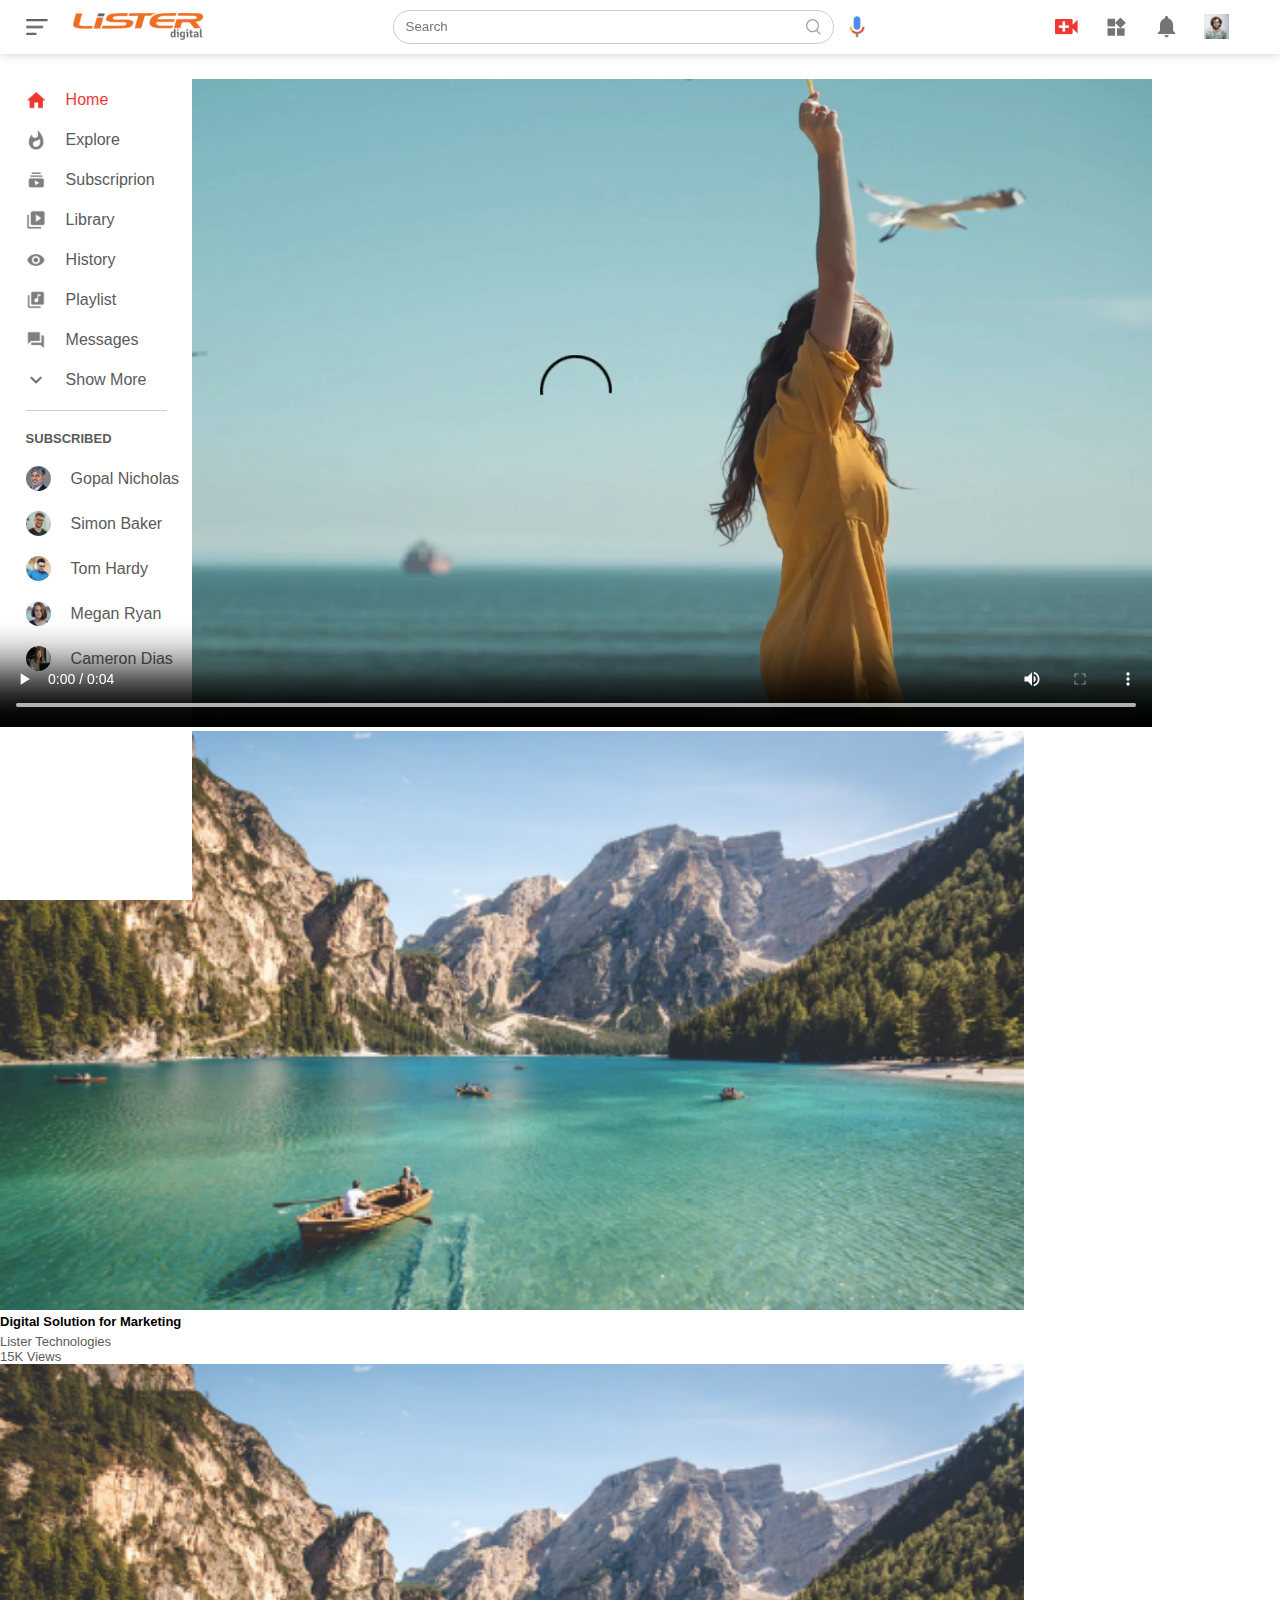
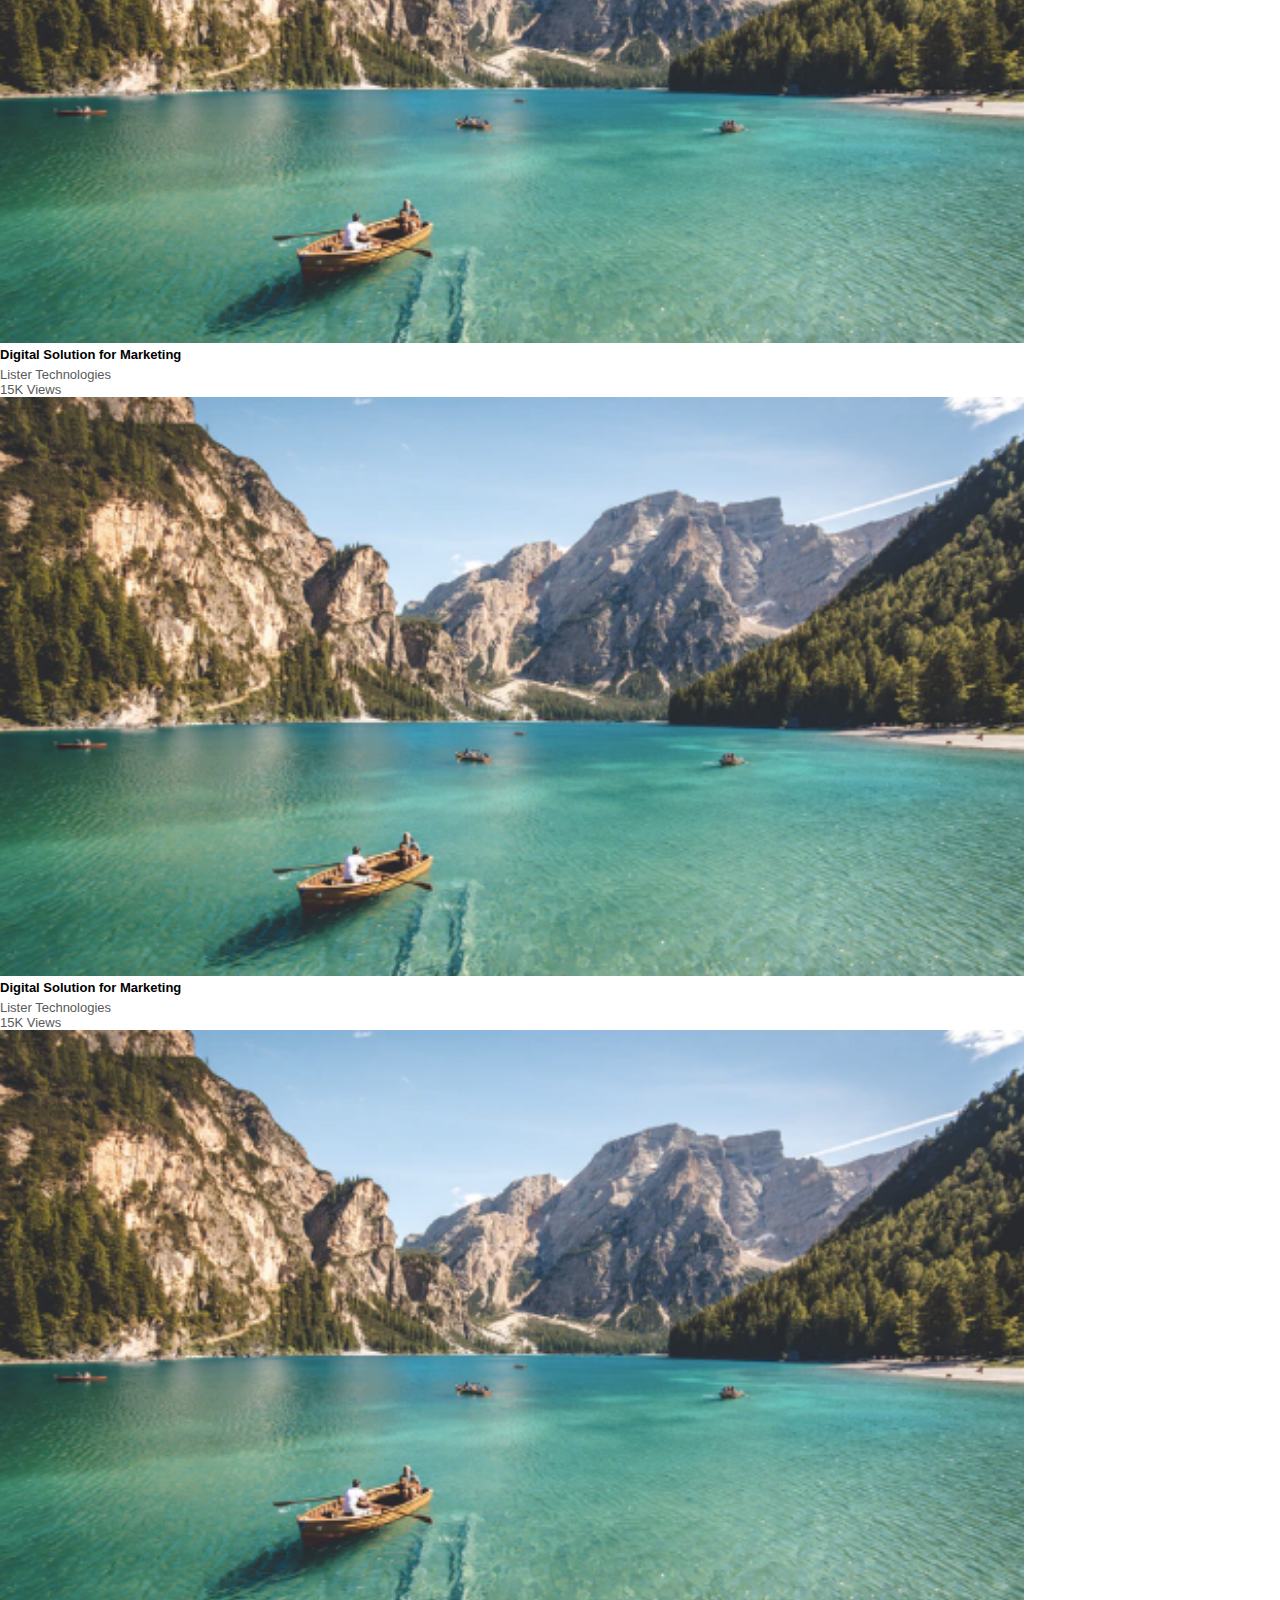
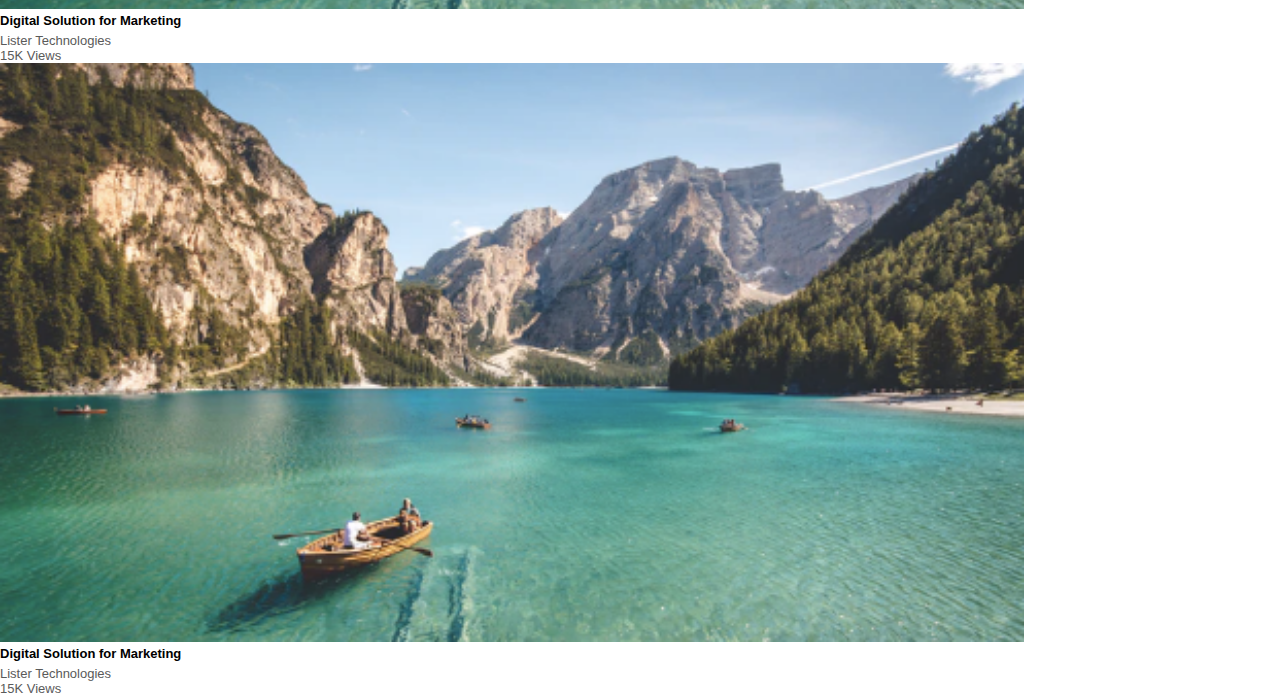
<file: youtube/play-video.html>
<!DOCTYPE html>
<html lang="en">

<head>
    <meta charset="UTF-8">
    <meta http-equiv="X-UA-Compatible" content="IE=edge">
    <meta name="viewport" content="width=device-width, initial-scale=1.0">
    <title>Play Video</title>
    <link rel="stylesheet" href="style.css">
    <link href="https://cdn.jsdelivr.net/npm/bootstrap@5.1.1/dist/css/bootstrap.min.css" rel="stylesheet"
        integrity="sha384-F3w7mX95PdgyTmZZMECAngseQB83DfGTowi0iMjiWaeVhAn4FJkqJByhZMI3AhiU" crossorigin="anonymous">
</head>

<body>
    <header>
        <nav class="flex-div">
            <div class="nav-left flex-div">
                <img src="images/images/menu.png" class="menu-icon">
                <img src="images/images/logo.png" class="logo">

            </div>
            <div class="nav-middle flex-div">
                <div class="search-box flex-div">
                    <input type="text" placeholder="Search">
                    <img src="images/images/search.png">
                </div>
                <img src="images/images/voice-search.png" class="mic-icon">
            </div>
            <div class="nav-right flex-div">
                <img src="images/images/upload.png">
                <img src="images/images/more.png">
                <img src="images/images/notification.png">
                <img src="images/images/Jack.png" class="user-icon">
            </div>
        </nav>
    </header>
    <!-- Splitting screen into 3 columns 1. Sidebar 2. Main Videolist/VideoPage 3. Suggested Video List -->
    <main>
        <div class="container-fluid">
            <div class="row">
                <div class="col-md-3">
                    <!-- side bar -->
                    <div class="sidebar">
                        <div class="shortcut-links">
                            <a href="./index.html"> <img src="images/images/home.png">
                                <p>Home</p>
                            </a>
                            <a href=""> <img src="images/images/explore.png">
                                <p>Explore</p>
                            </a>
                            <a href=""> <img src="images/images/subscriprion.png">
                                <p>Subscriprion</p>
                            </a>
                            <a href=""> <img src="images/images/library.png">
                                <p>Library</p>
                            </a>
                            <a href=""> <img src="images/images/history.png">
                                <p>History</p>
                            </a>
                            <a href=""> <img src="images/images/playlist.png">
                                <p>Playlist</p>
                            </a>
                            <a href=""> <img src="images/images/messages.png">
                                <p>Messages</p>
                            </a>
                            <a href=""> <img src="images/images/show-more.png">
                                <p>Show More</p>
                            </a>
                            <hr>
                        </div>
                        <div class="subscribed-list">
                            <h3>SUBSCRIBED</h3>
                            <a href=""><img src="images/images/gopal_0.jpg">
                                <p>Gopal Nicholas</p>
                            </a>
                            <a href=""><img src="images/images/simon.png">
                                <p>Simon Baker</p>
                            </a>
                            <a href=""><img src="images/images/tom.png">
                                <p>Tom Hardy</p>
                            </a>
                            <a href=""><img src="images/images/megan.png">
                                <p>Megan Ryan</p>
                            </a>
                            <a href=""><img src="images/images/cameron.png">
                                <p>Cameron Dias</p>
                            </a>

                        </div>
                    </div>
                </div>
                <div class="col-md-7">
                    <video controls controlsList="nodownload nofullscreen noremoteplayback">
                        <source src="./images/images/video.mp4" type="video/mp4">
                    </video>
                </div>
                <!-- Right Suggested Videos List  -->
                <div class="col-md-2">
                    <div class="side-video-list">
                        <a href="" class="small-thumbnail"><img src="images/images/thumbnail1.png" width="80%"></a>
                        <div class="vid-info">
                            <a href="">Digital Solution for Marketing </a>
                            <p>Lister Technologies</p>
                            <p>15K Views</p>
                        </div>
                        <a href="" class="small-thumbnail"><img src="images/images/thumbnail1.png" width="80%"></a>
                        <div class="vid-info">
                            <a href="">Digital Solution for Marketing </a>
                            <p>Lister Technologies</p>
                            <p>15K Views</p>
                        </div>
                        <a href="" class="small-thumbnail"><img src="images/images/thumbnail1.png" width="80%"></a>
                        <div class="vid-info">
                            <a href="">Digital Solution for Marketing </a>
                            <p>Lister Technologies</p>
                            <p>15K Views</p>
                        </div>
                        <a href="" class="small-thumbnail"><img src="images/images/thumbnail1.png" width="80%"></a>
                        <div class="vid-info">
                            <a href="">Digital Solution for Marketing </a>
                            <p>Lister Technologies</p>
                            <p>15K Views</p>
                        </div>
                        <a href="" class="small-thumbnail"><img src="images/images/thumbnail1.png" width="80%"></a>
                        <div class="vid-info">
                            <a href="">Digital Solution for Marketing </a>
                            <p>Lister Technologies</p>
                            <p>15K Views</p>
                        </div>
                    </div>
                </div>
            </div>
        </div>
    </main>
    <!-- Scripts -->
    <script src="script.js"></script>
    <script src="https://cdn.jsdelivr.net/npm/bootstrap@5.1.1/dist/js/bootstrap.bundle.min.js"
        integrity="sha384-/bQdsTh/da6pkI1MST/rWKFNjaCP5gBSY4sEBT38Q/9RBh9AH40zEOg7Hlq2THRZ"
        crossorigin="anonymous"></script>
</body>

</html>
</file>
<file: youtube/style.css>
* {
    margin: 0;
    padding: 0;
    font-family: 'poppins', sans-serif;
    box-sizing: border-box
}

a {
    text-decoration: none;
    color: #5a5a5a;
}

img {
    cursor: pointer;
}

.flex-div {
    display: flex;
    align-items: center;
}

nav {
    padding: 10px 2%;
    justify-content: space-between;
    box-shadow: 0 0 10px rgba(0, 0, 0, 0.2);
    background-color: #fff;
    position: sticky;
    top: 0;
    z-index: 10;
}

.nav-right img {
    width: 25px;
    margin-right: 25px;
}

.nav-right user-icon {
    width: 35px;
    border-radius: 50%;
    margin-right: 0;
}

.nav-left .menu-icon {
    width: 22px;
    margin-right: 25px;
}

.nav-left .logo {
    width: 130px;
}

.nav-middle .mic-icon {
    width: 16px;
}

.nav-middle .search-box {
    border: 1px solid #ccc;
    margin-right: 15px;
    padding: 8px 12px;
    border-radius: 25px;
}

.nav-middle .search-box input {
    width: 400px;
    border: 0;
    outline: 0;
    background: transparent;
}

.nav-middle .search-box img {
    width: 15px;
}

/*----SideBar----*/

.sidebar {
    background: #fff;
    width: 15%;
    height: 100vh;
    position: fixed;
    top: 0;
    padding-left: 2%;
    padding-top: 90px;
}

.shortcut-links a img {
    width: 20px;
    margin-right: 20px;
}

.shortcut-links a {
    display: flex;
    align-items: center;
    margin-bottom: 20px;
    width: fit-content;
    flex-wrap: wrap;
}

.shortcut-links a:first-child {
    color: #ed3833;
}

.sidebar hr {
    border: 0;
    height: 1px;
    background: #ccc;
    width: 85%;
}

.subscribed-list h3 {
    font-size: 13px;
    margin: 20px 0;
    color: #5a5a5a;
}

.subscribed-list a {
    display: flex;
    align-items: center;
    margin-bottom: 20px;
    width: fit-content;
    flex-wrap: wrap;
}

.subscribed-list a img {
    width: 25px;
    border-radius: 50%;
    margin-right: 20px;
}

.small-sidebar {
    width: 5%;
}

.small-sidebar a p {
    display: none;
}

.small-sidebar h3 {
    display: none;
}

.small-sidebar hr {
    width: 50%;
    margin-bottom: 25px;
}

/* main */

.container {
    background-color: #f9f9f9;
    padding-left: 17%;
    padding-right: 2%;
    padding-top: 20px;
    padding-bottom: 20px;
}

.large-container {
    padding-left: 7%;
}

.banner {
    width: 100%
}

.banner img {
    width: 100%;
    border-radius: 8px;
    height: 300px;
}

.list-container {
    display: grid;
    grid-template-columns: repeat(auto-fit, minmax(250px, 1fr));
    grid-column-gap: 16px;
    grid-row-gap: 30px;
    margin-top: 15px;
}

.vid-list .thumbnail {
    width: 100%;
    border-radius: 5px;
}

.vid-list .flex-div {
    align-items: flex-start;
    margin-top: 7px;
}

.vid-list .flex-div img {
    width: 35px;
    margin-right: 10px;
    border-radius: 50%;
}

.vid-info {
    color: #5a5a5a;
    font-size: 13px;
}

.vid-info a {
    color: #000;
    font-weight: 600;
    display: block;
    margin-bottom: 5px;
}

@media (max-width: 900px) {
    .menu-icon {
        display: none;
    }
    .sidebar {
        display: none;
    }
    .container .large-container {
        padding-right: 5%;
        padding-left: 5%;
    }
    .nav-right img {
        display: none;
    }
    .nav-right user-icon {
        display: block;
        width: 30px;
    }
    .nav-middle .search-box input {
        width: 100px;
    }
    .nav-middle .mic-icon {
        display: none;
    }
    .logo {
        width: 90px;
    }
}

/* Play Video Page */

.play-container {
    padding-left: 2%;
}

.col-md-7 video {
    padding-right: 30%; 
    padding-top: 2%;
    width: 120%
}

.scrollable {
    padding-top: 2%;
    overflow-y: auto;
}

.scrollable {
    padding-top: 5%
}
</file>
